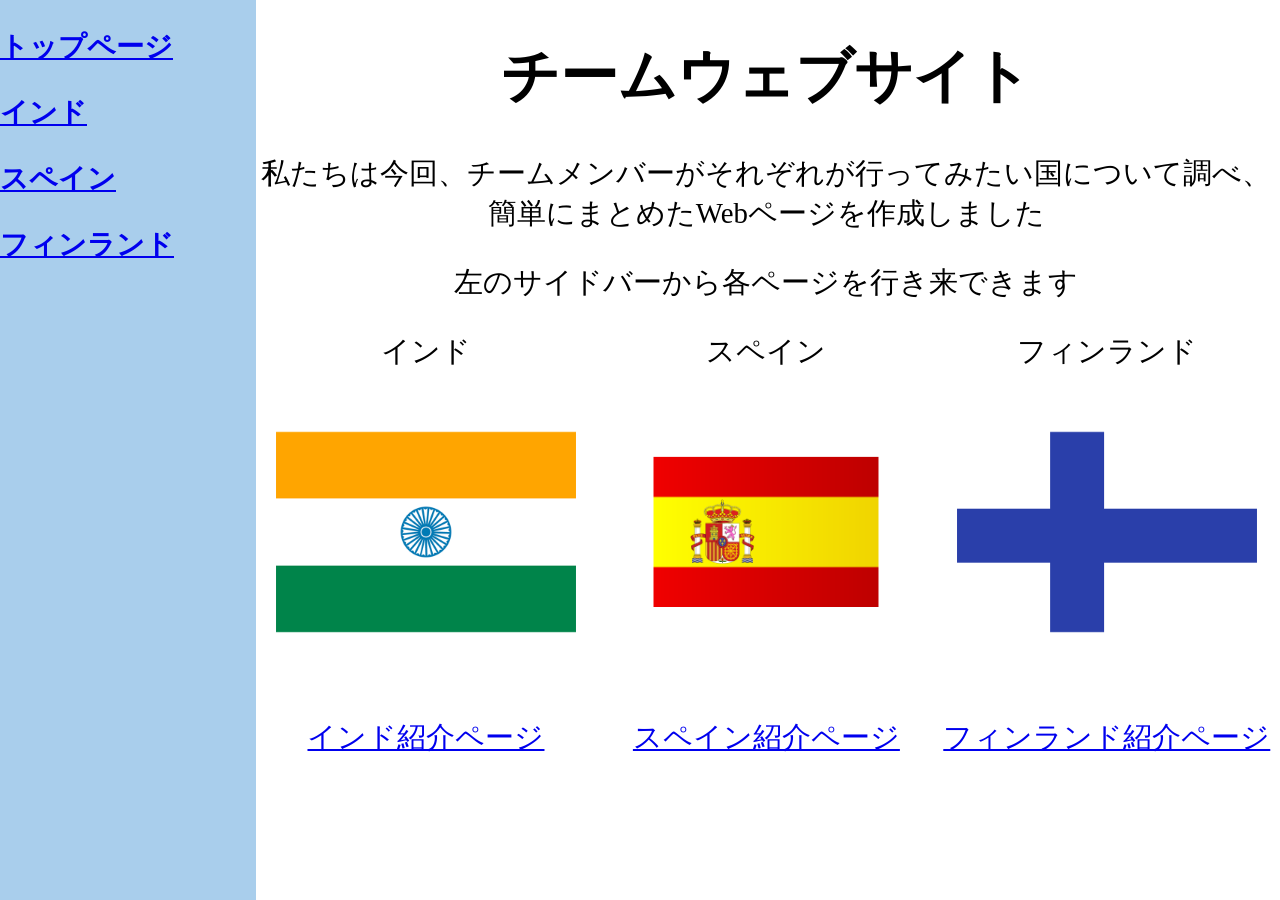
<file: index.html>
<!DOCTYPE html>
<html lang="ja">

    <head>
        <meta charset="UTF-8">
        <title>チームで作るwebサイト</title>
        <link rel="stylesheet" href="css/index.css">
    </head>

    <body>

        <div class="sidebar">
            <p><a href="index.html">トップページ</a></p>
            <p><a href="content1.html">インド</a> </p>
            <p><a href="content2.html">スペイン</a></p>
            <p><a href="content3.html">フィンランド</a></p>
        </div>

        <div class="main">
            <div id="h1">
            <h1>チームウェブサイト</h1>
            </div>
            <div class="information">
                <p>私たちは今回、チームメンバーがそれぞれが行ってみたい国について調べ、簡単にまとめたWebページを作成しました</p>
                <p>左のサイドバーから各ページを行き来できます</p>
            </div>

            <div class="contents">

                <div>インド</div>
                <div>スペイン</div>
                <div>フィンランド</div>

                <div>
                    <img src="./images/india.png" alt="インド" class="country">
                    <p><a href="content1.html">インド紹介ページ</a></p>
                </div>

                <div>

                    <img src="./images/spain.png" alt="スペイン" class="country">
                    <p><a href="content2.html">スペイン紹介ページ</a></p>
                </div>

                <div>
                    <img src="./images/frag.png" alt="フィンランド" class="country">
                    <p><a href="content3.html">フィンランド紹介ページ</a></p>
                </div>
            </div>

        </div>

    </body>

</html>
</file>
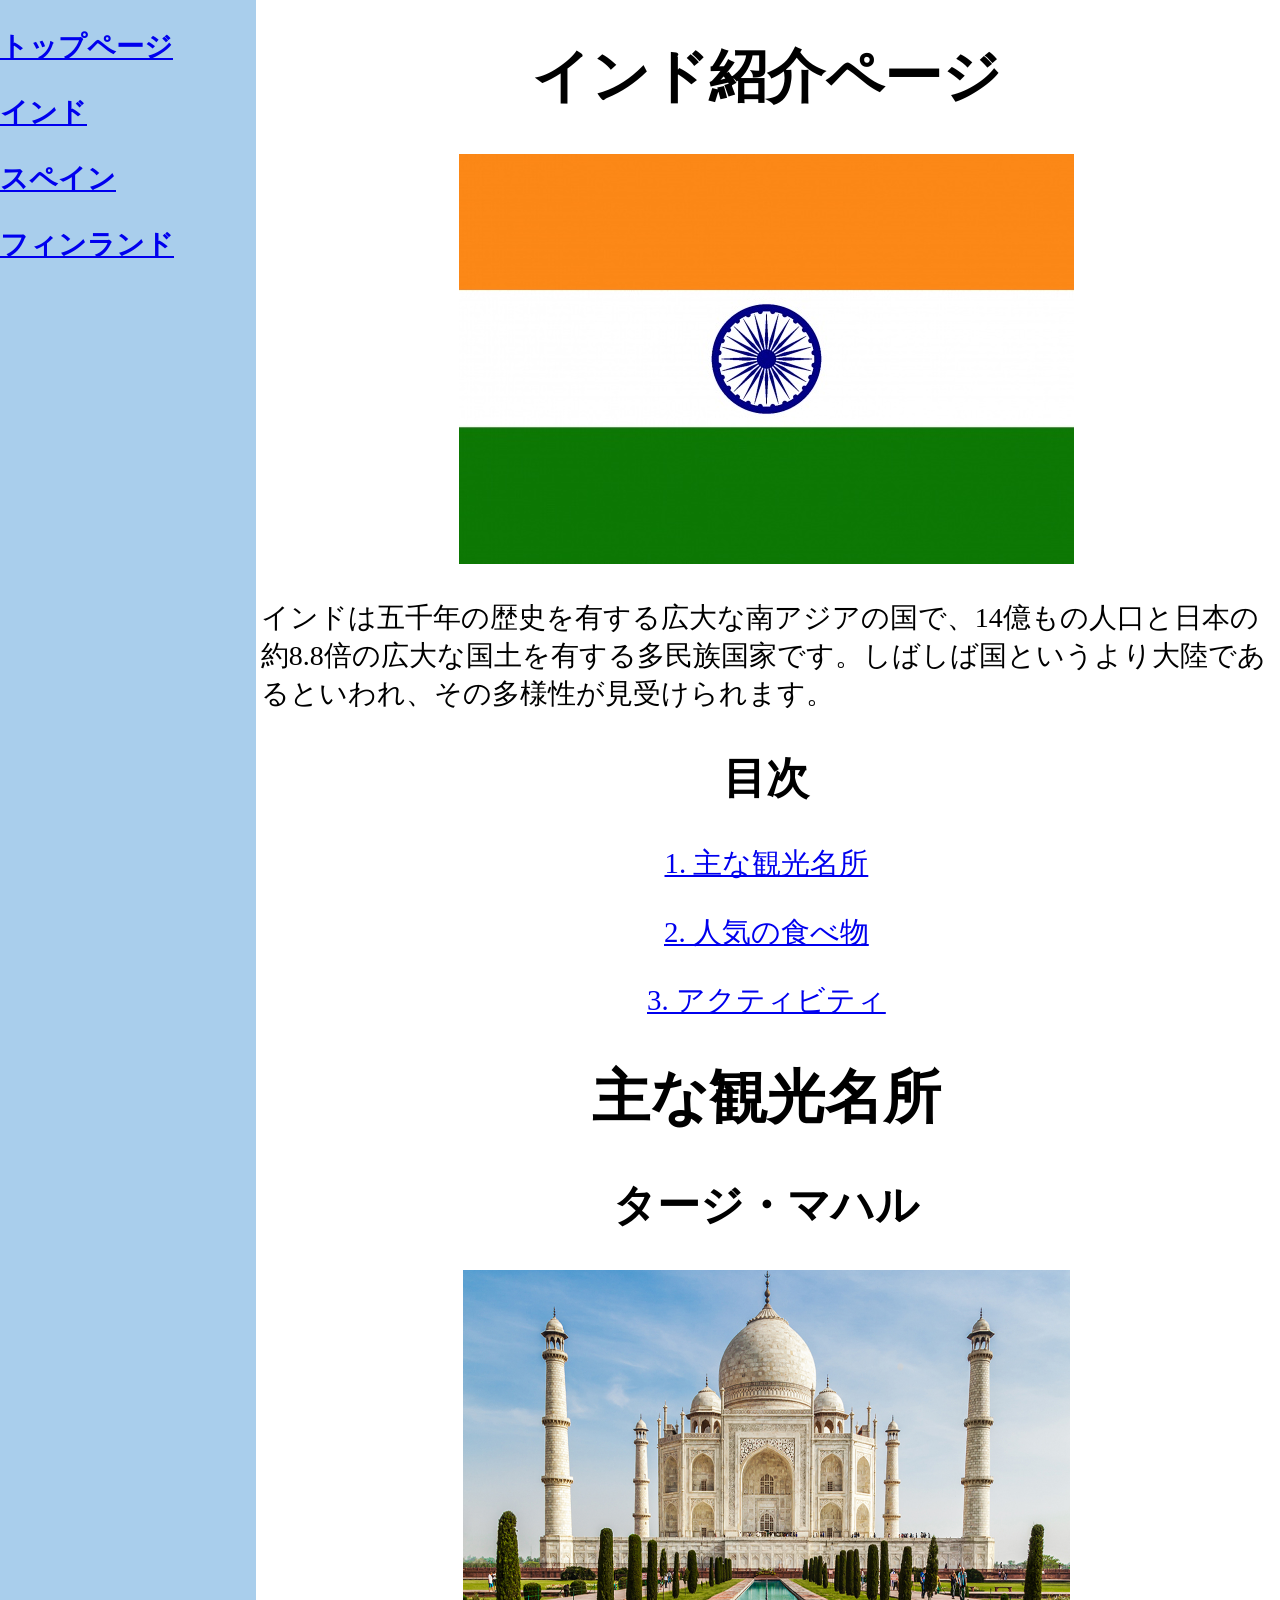
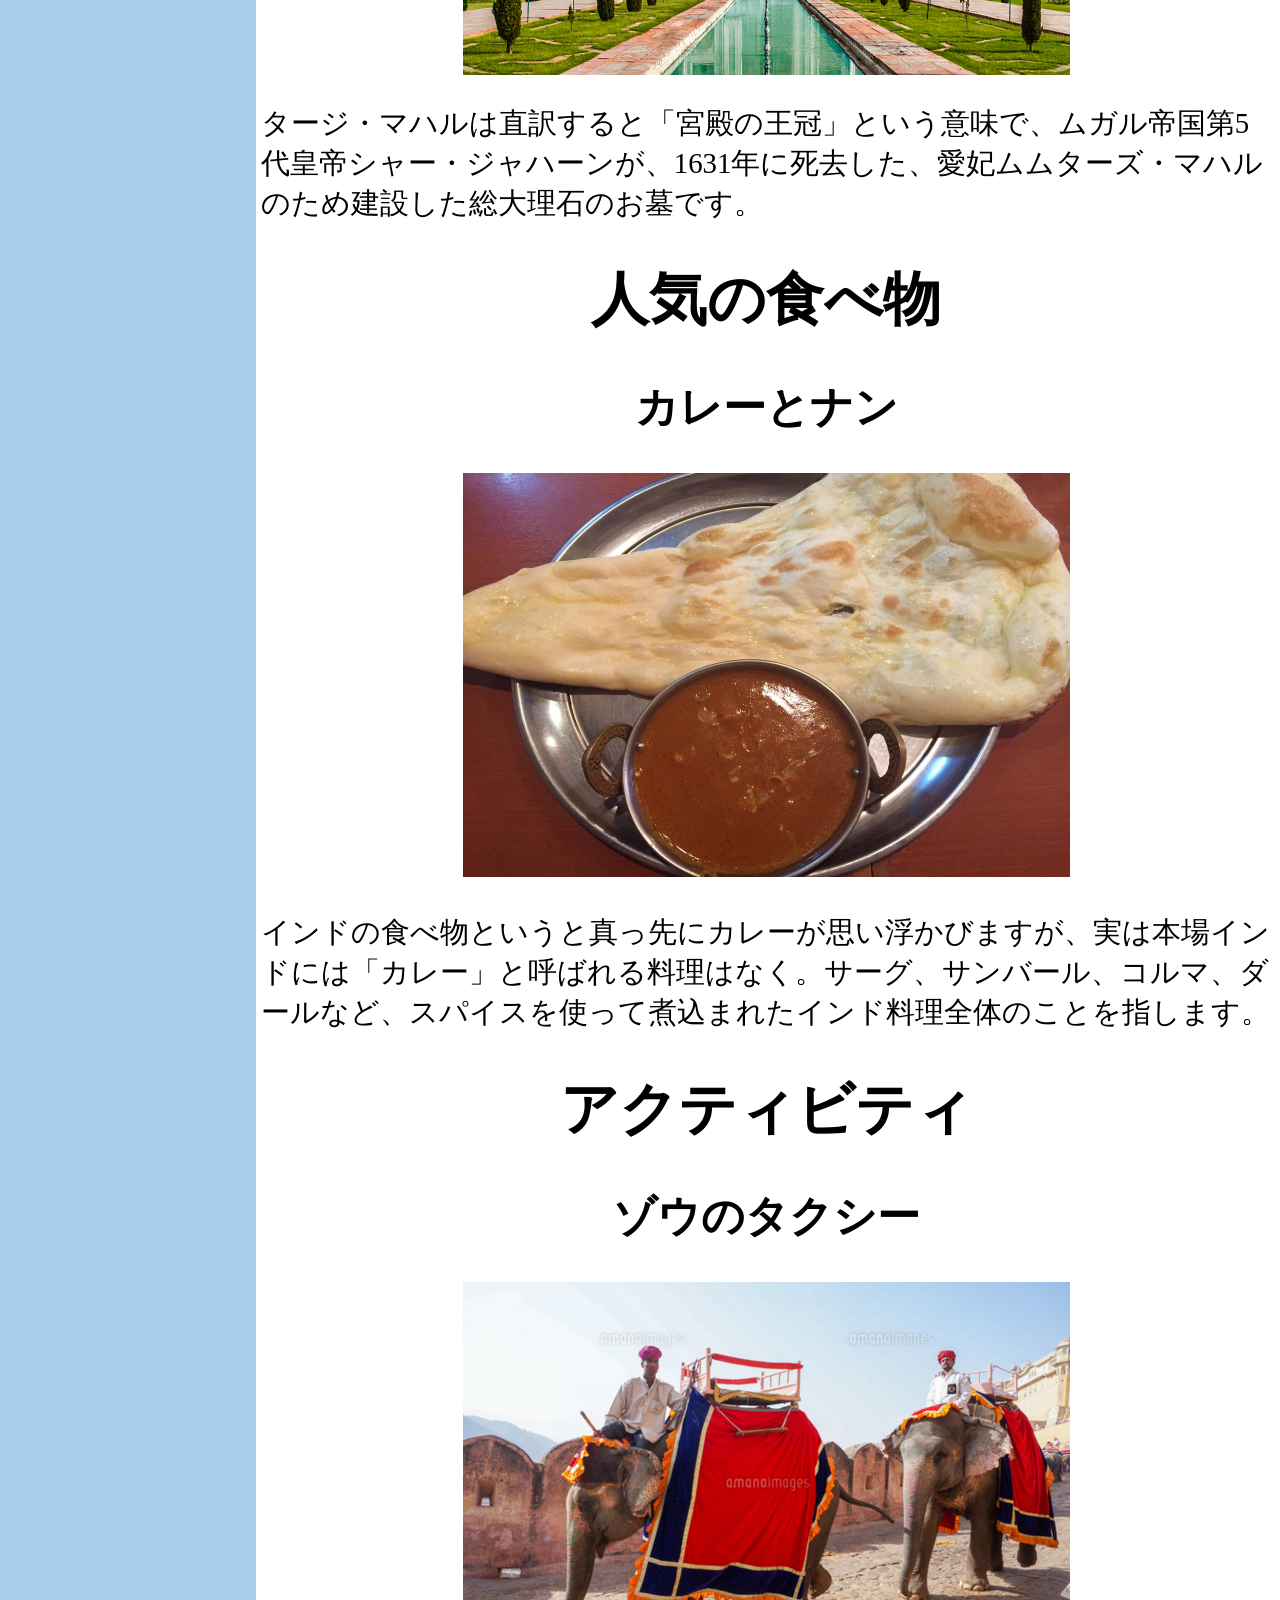
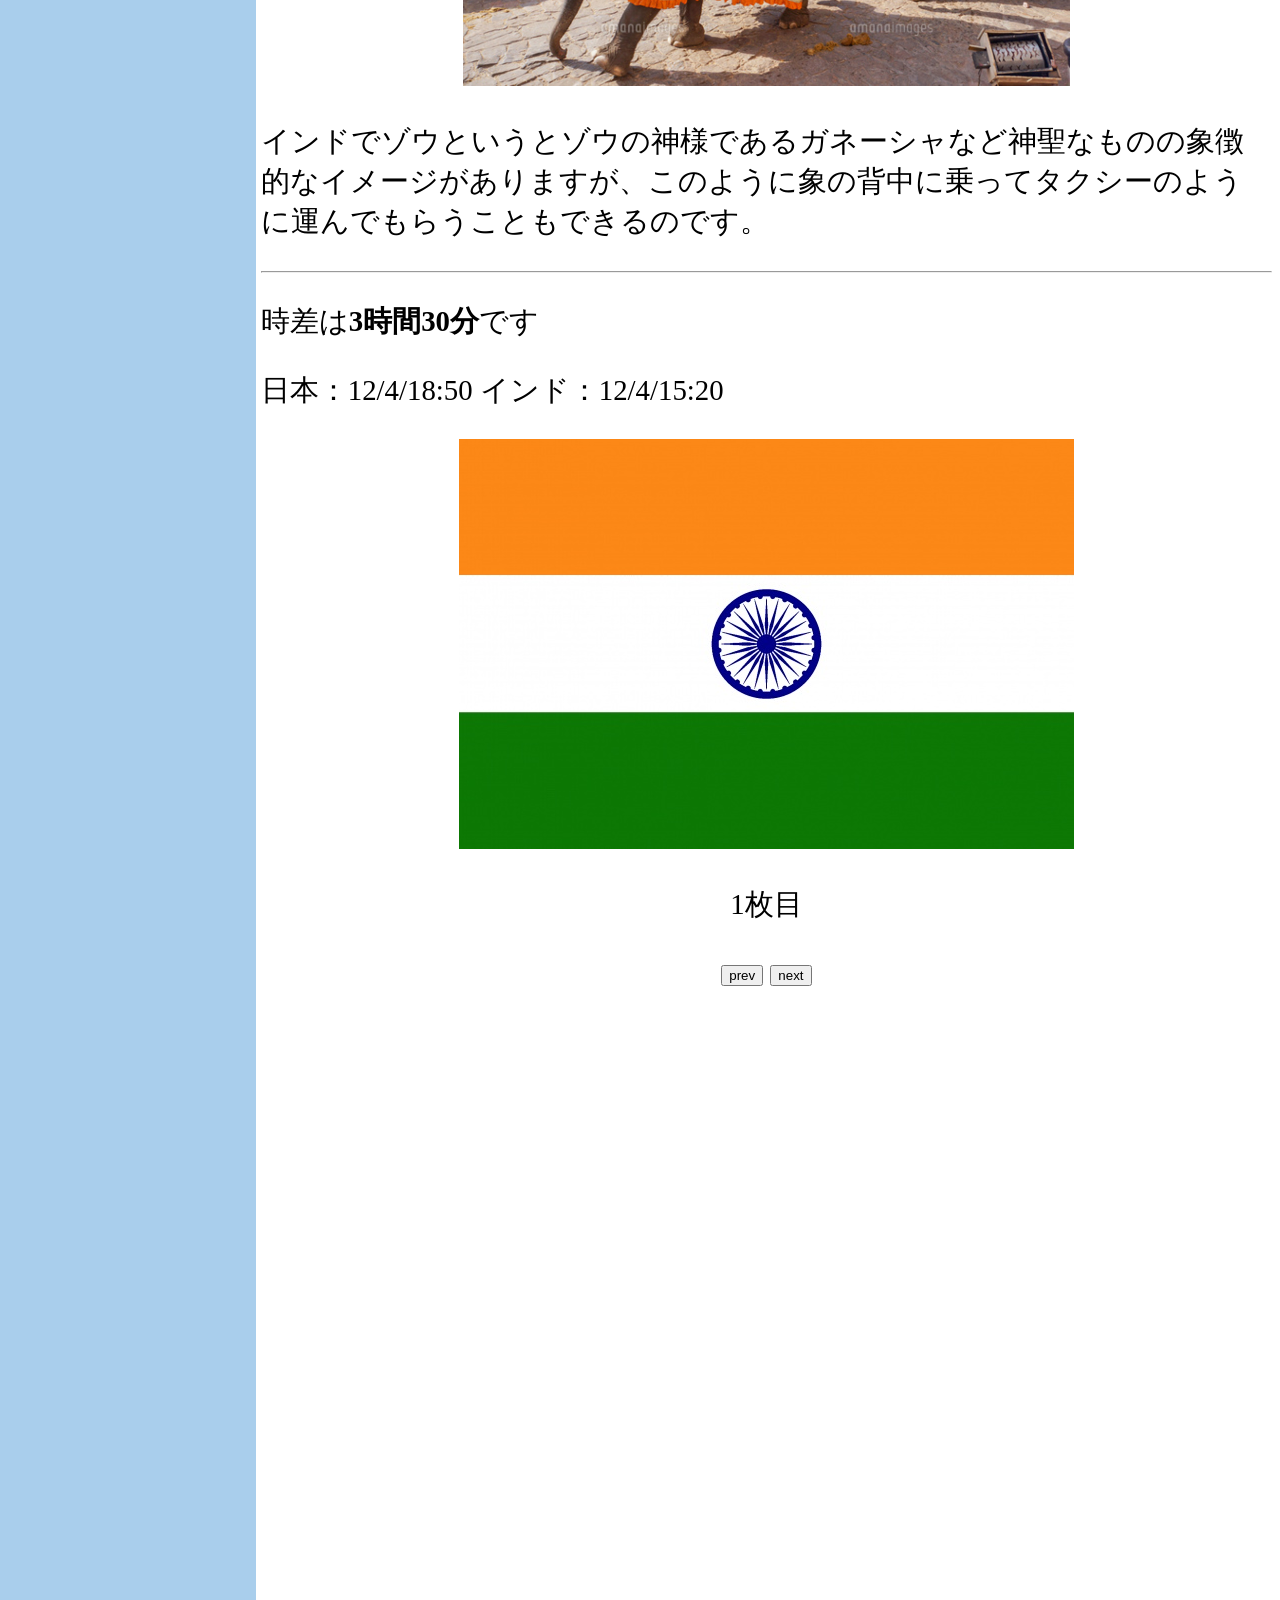
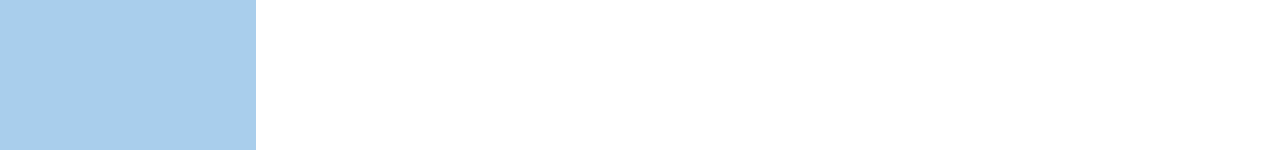
<file: content1.html>
<!DOCTYPE html>
<html lang="ja">
    <head>
        <meta charset="UTF-8">
        <title>チームで作るwebサイト</title>
        <link rel="stylesheet" href="css/content1.css">
    </head>
    <body>
        <div class="sidebar">
            <p><a href="index.html">トップページ</a></p>
            <p><a href="content1.html">インド</a> </p>
            <p><a href="content2.html">スペイン</a></p>
            <p><a href="content3.html">フィンランド</a></p>
        </div>
        
    <div class="main">
        <h1 class="centerise">インド紹介ページ</h1>
        <div class="centerise"><img  src="images/india_flag.jpg"></div>
        <p class="font_size">インドは五千年の歴史を有する広大な南アジアの国で、14億もの人口と日本の約8.8倍の広大な国土を有する多民族国家です。しばしば国というより大陸であるといわれ、その多様性が見受けられます。
        </p>
        <div class="information">
            <h2>目次</h2>


            <p><a href="#centerise">1. 主な観光名所</a></p>
            <p><a href="#centerise2">2. 人気の食べ物</a></p>
            <p><a href="#centerise3">3. アクティビティ</a></p>
        </div>
        <h1 id="centerise">主な観光名所</h1>
        <h2 class="centerise">タージ・マハル</h2>
        <img class="size_image" src="images/main1.jpg">
        <p>タージ・マハルは直訳すると「宮殿の王冠」という意味で、ムガル帝国第5代皇帝シャー・ジャハーンが、1631年に死去した、愛妃ムムターズ・マハルのため建設した総大理石のお墓です。</p>
        <h1 id="centerise2">人気の食べ物</h1>
        <h2 class="centerise">カレーとナン</h2>
        <p class="size_image"><img src="images/image.jpg"></p>
        <p>インドの食べ物というと真っ先にカレーが思い浮かびますが、実は本場インドには「カレー」と呼ばれる料理はなく。サーグ、サンバール、コルマ、ダールなど、スパイスを使って煮込まれたインド料理全体のことを指します。</p>
        <h1 id="centerise3">アクティビティ</h1>
        <h2 class="centerise">ゾウのタクシー</h2>
        <p class="size_image"><img src="images/10692001514.jpg"></p>
        <p id="elephant_place">インドでゾウというとゾウの神様であるガネーシャなど神聖なものの象徴的なイメージがありますが、このように象の背中に乗ってタクシーのように運んでもらうこともできるのです。</p>
        <hr>



        <p>時差は<strong>3時間30分</strong>です</p>

        <p>
            日本：<span id="japannow"></span>
            インド：<span id="indianow"></span>
        </p>
        


        <div id="slide_button">
            <img src="images/india_flag.jpg" id="slide">
            <p><span id="imageIndex"></span>枚目</p>
            
                <form action="#">
                    <p>
                        <input type="button" id="prev" value="prev" onclick="changeImage(-1)">
                        <input type="button" id="next" value="next" onclick="changeImage(1)">
                    </p>
                </form>
            
        </div>
        
        <script>
            'use strict';
            let now = new Date();
            let ja_hour = now.getHours();
            let time = now.getMinutes();
            let month = now.getMonth();
            let date = now.getDate();

            let india_date = date;
            let india_hour = ja_hour - 3;
            let india_time = time - 30;

            if(india_time < 0) {
                india_hour -= 1;
                india_time = time + 60 - 30;
            } else if(india_hour < 0) {
                india_date -= 1;
                india_hour = 25 - 3; 
            }

            const ja_present = `${month + 1}/${date}/${ja_hour}:${time}`;
            const india_present = `${month + 1}/${india_date}/${india_hour}:${india_time}`;
            document.getElementById('japannow').textContent = ja_present;
            document.getElementById('indianow').textContent = india_present;


            const images = ["images/india_flag.jpg","images/main1.jpg", "images/ero-ra.jpg", "images/image.jpg","images/gulab_jamun.jpg","images/10692001514.jpg"];
            let current = 0;
            document.getElementById('imageIndex').textContent = current + 1;
            function changeImage(num) {
                if (current + num >= 0 && current + num < images.length) {
                    current += num;
                    document.getElementById('slide').src = images[current];
                    document.getElementById('imageIndex').textContent = current + 1;
                };
            };



        </script>
    </div>
    </body>
</html>
</file>
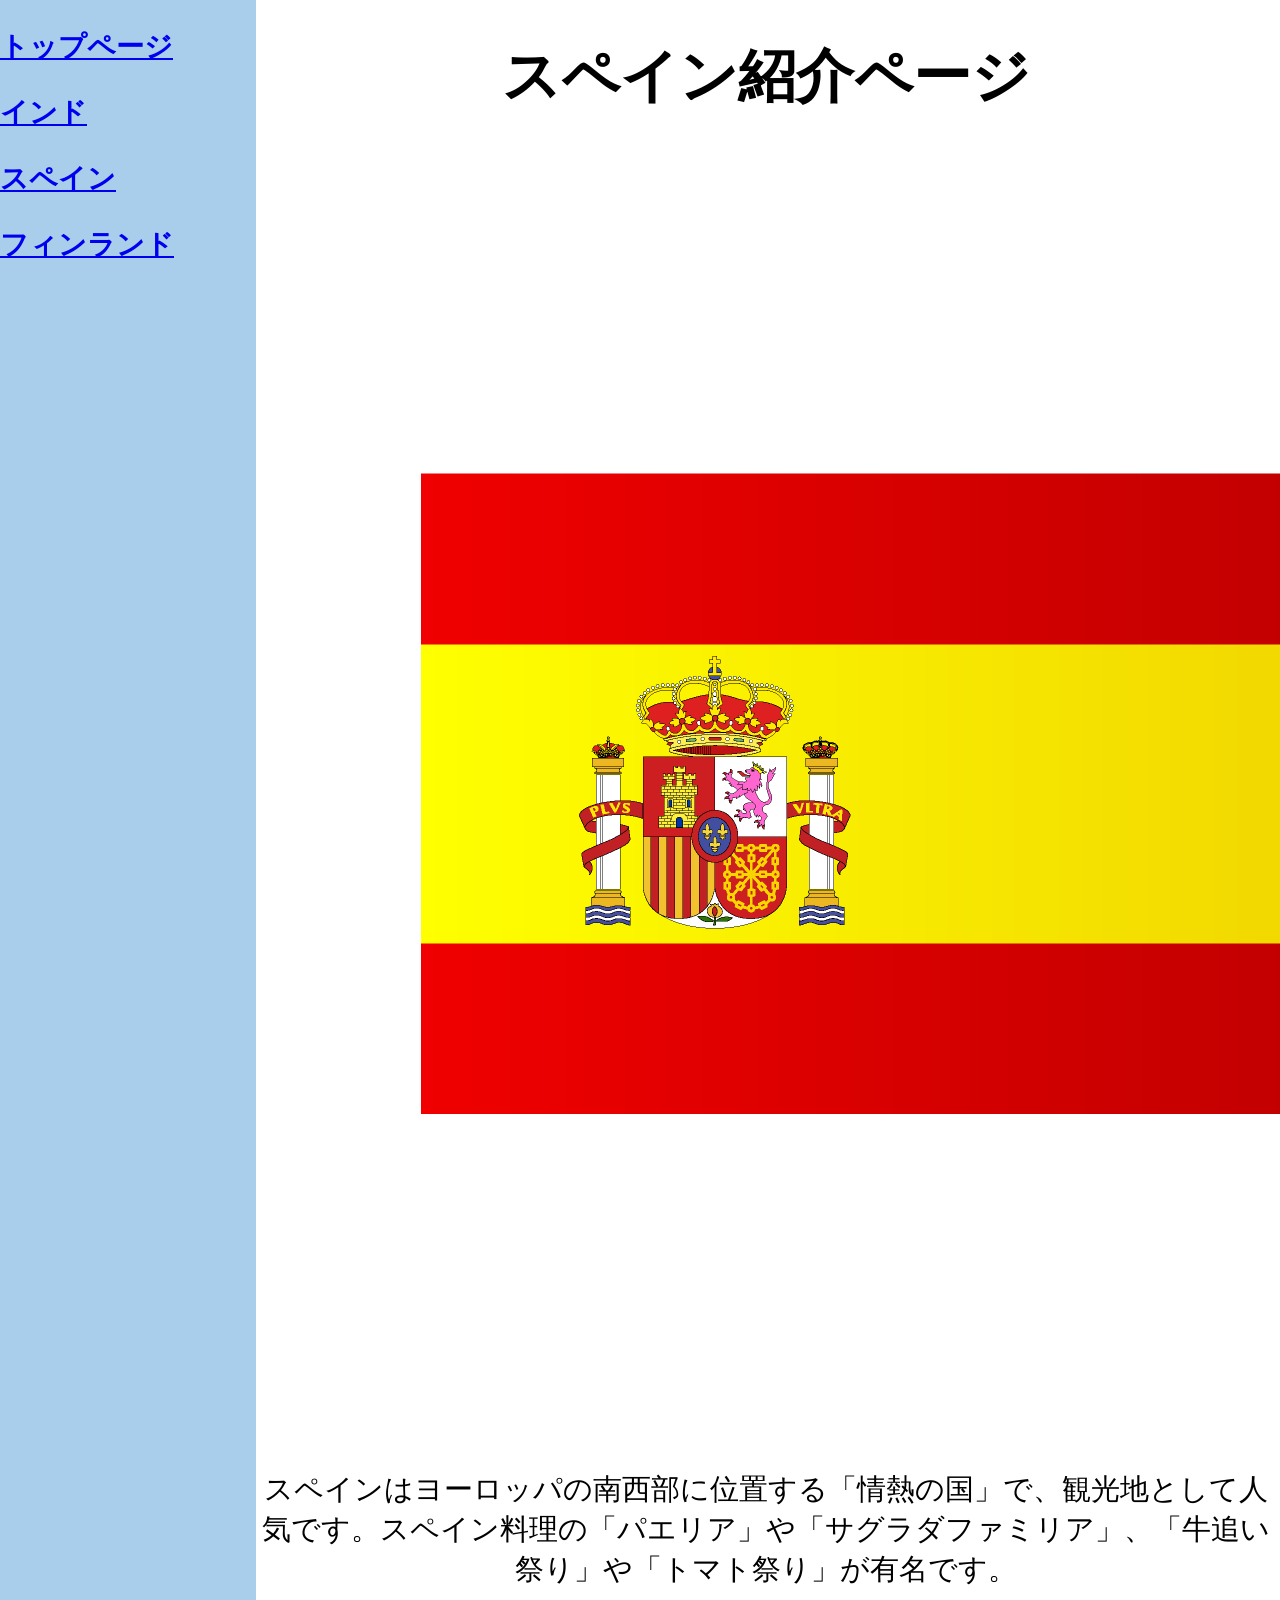
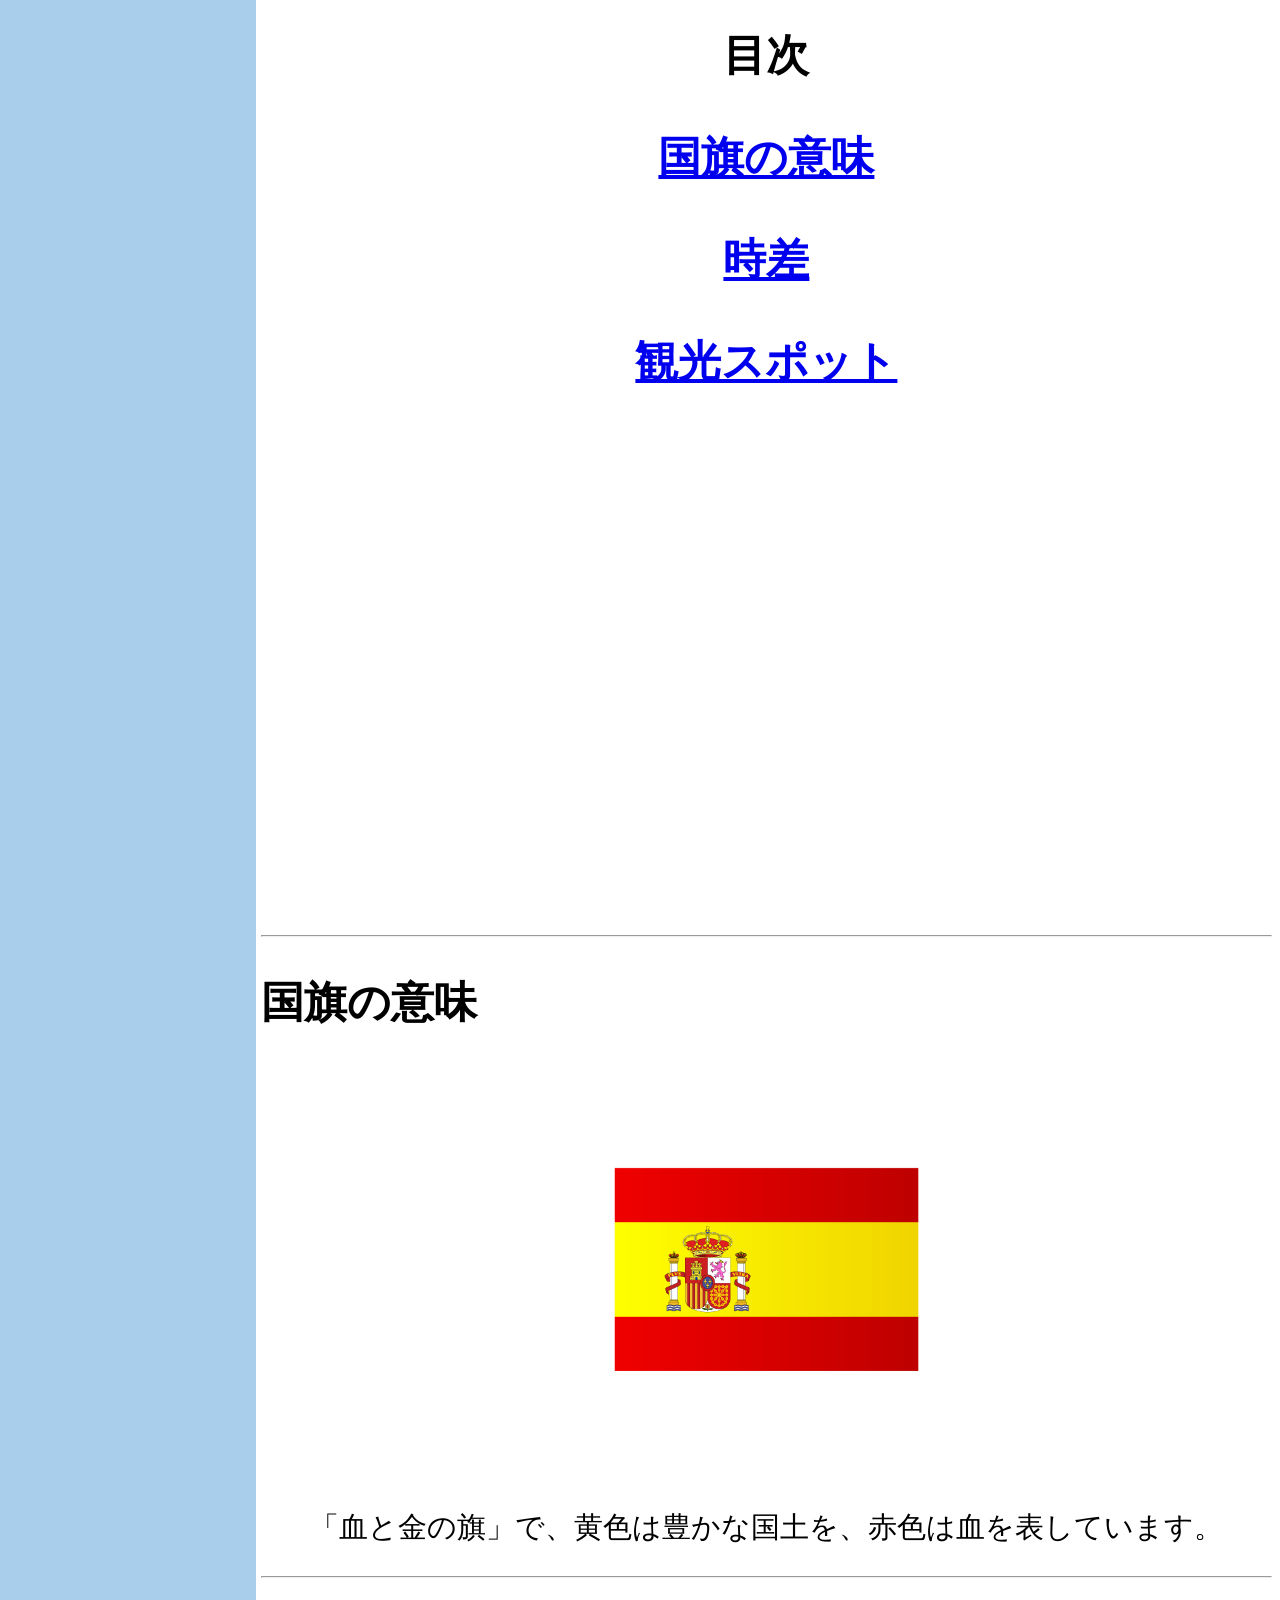
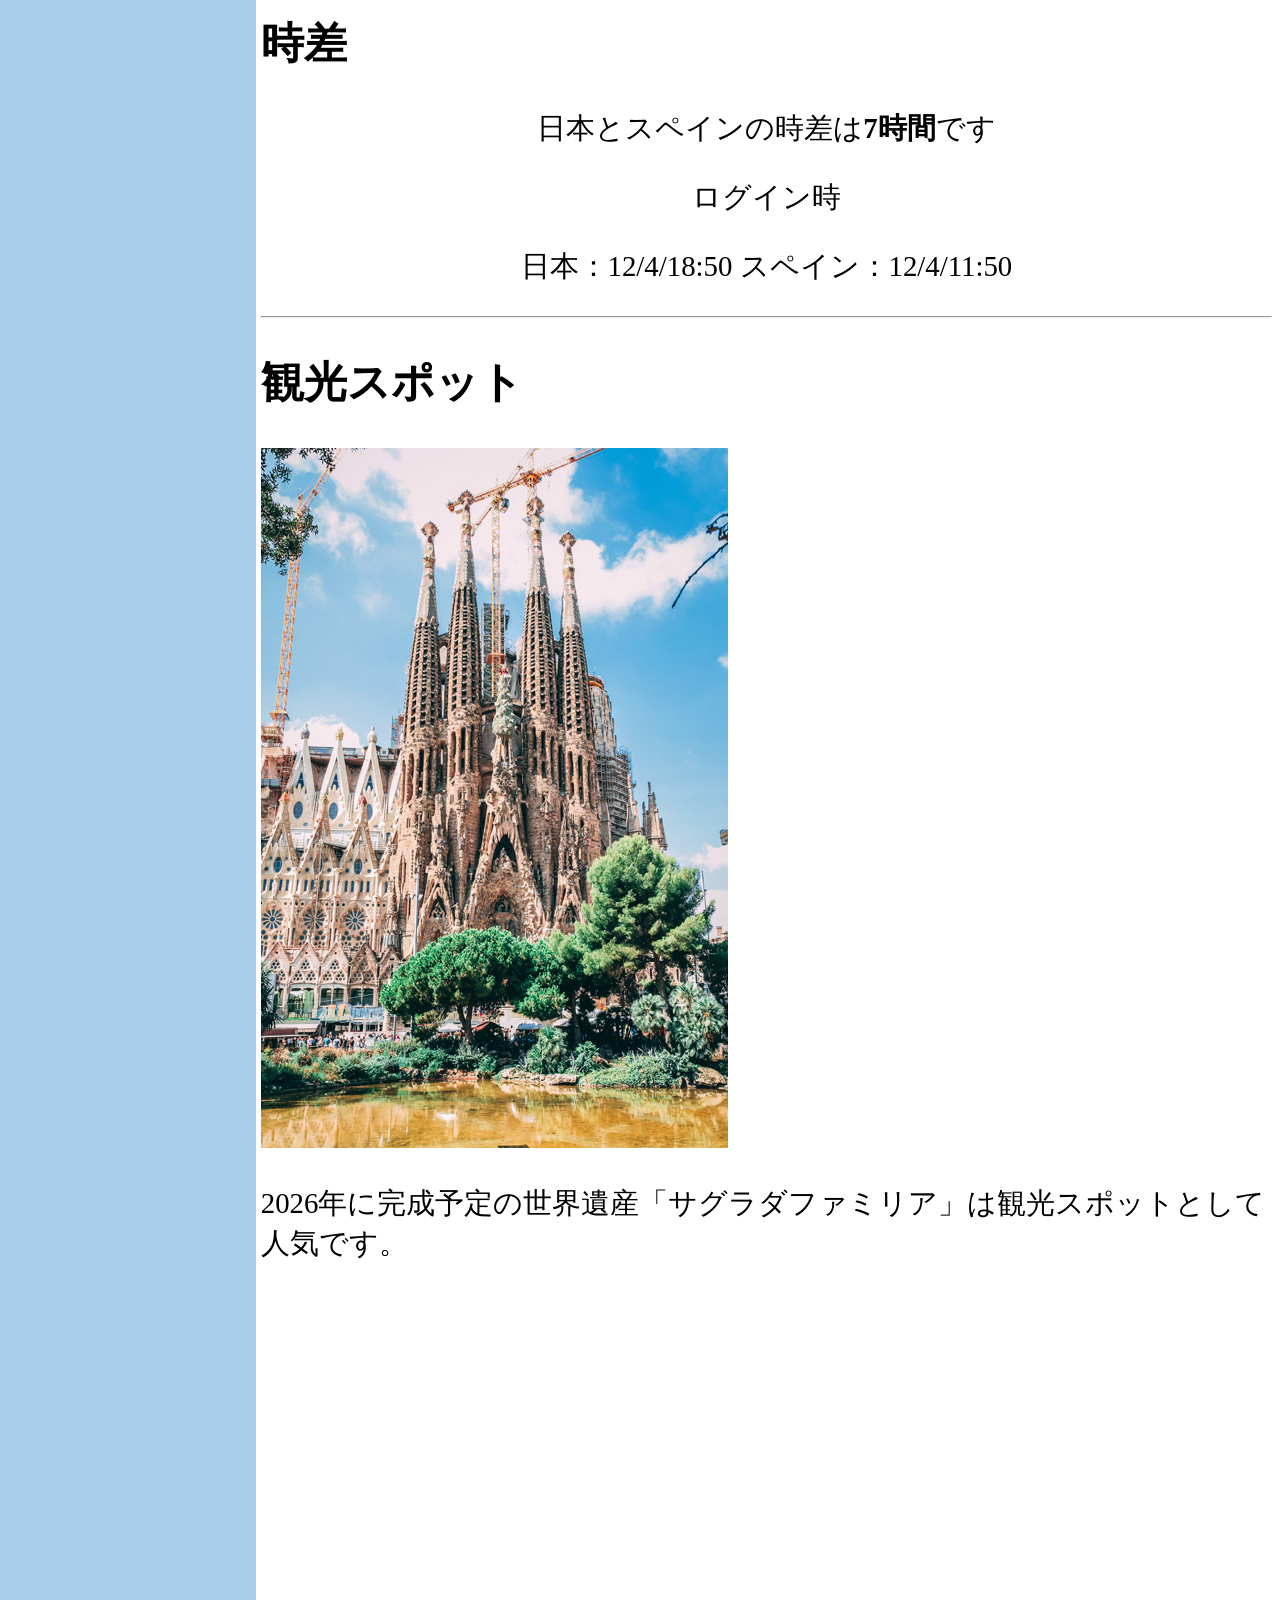
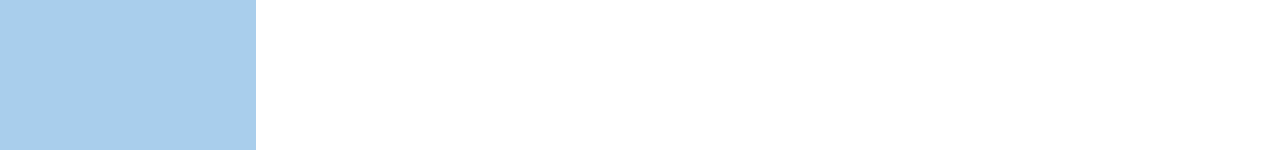
<file: content2.html>
<!DOCTYPE html>
<html lang="ja">

    <head>
        <meta charset="UTF-8">
        <title>スペインの紹介ページ</title>
        <link rel="stylesheet" href="css/content2.css">
    </head>

    <body>

        <div class="sidebar">
            <p><a href="index.html">トップページ</a></p>
            <p><a href="content1.html">インド</a> </p>
            <p><a href="content2.html">スペイン</a></p>
            <p><a href="content3.html">フィンランド</a></p>
        </div>

        <div class="main">

            <div class="information">

                <h1>スペイン紹介ページ</h1>

                <img src="images/spain.png">

                <p>スペインはヨーロッパの南西部に位置する「情熱の国」で、観光地として人気です。スペイン料理の「パエリア」や「サグラダファミリア」、「牛追い祭り」や「トマト祭り」が有名です。</p>

                <h2>目次
                    <p><a href="#flag">国旗の意味</a></p>
                    <p><a href="#time_diff">時差</a></p>
                    <p><a href="#spot">観光スポット</a></p>
                </h2>
            </div>

            <div id="flex">
                <div id="map">
                    <div class="information">
                        <p>
                            
                        </p>
                        <iframe
                            src="https://www.google.com/maps/embed?pb=!1m18!1m12!1m3!1d6247519.016149701!2d-8.203027405316911!3d40.130111195181534!2m3!1f0!2f0!3f0!3m2!1i1024!2i768!4f13.1!3m3!1m2!1s0xc42e3783261bc8b%3A0xa6ec2c940768a3ec!2z44K544Oa44Kk44Oz!5e0!3m2!1sja!2sjp!4v1657386730691!5m2!1sja!2sjp"
                            width="600" height="450" style="border:0;" allowfullscreen="" loading="lazy"
                            referrerpolicy="no-referrer-when-downgrade"></iframe>
                    </div>
                </div>
            </div>

            <hr>

            <h2><a id="flag">国旗の意味</a></h2>
            <div class="information">
                <img src="images/spain.png" id="picture1">
                <p>「血と金の旗」で、黄色は豊かな国土を、赤色は血を表しています。
                </p>
            </div>

            <hr>

            <h2><a id="time_diff">時差</a></h2>
            <div class="information">
                <p>日本とスペインの時差は<strong>7時間</strong>です</p>
                <p>ログイン時</p>
                <p>
                    日本：<span id="japannow"></span>
                    スペイン：<span id="spainnow"></span>
                </p>
            </div>

            <hr>

            <h2><a id="spot">観光スポット</a></h2>
            <div class="imformation">
                <img src="images/Sagradafamilia.jpg" id="picture2">
                <p>2026年に完成予定の世界遺産「サグラダファミリア」は観光スポットとして人気です。</p>
            </div>

        </div>

        <script>
            'use strict';

            let now = new Date();
            let ja_hour = now.getHours();
            let time = now.getMinutes();
            let month = now.getMonth();
            let date = now.getDate();

            let spain_date = date;
            let spain_hour = ja_hour - 7;
            if(spain_hour < 0) {
                spain_date -= 1;
                spain_hour = 25 - 7;
            }

            const ja_present = `${month + 1}/${date}/${ja_hour}:${time}`;
            const spain_present = `${month + 1}/${spain_date}/${spain_hour}:${time}`;

            document.getElementById('japannow').textContent = ja_present;
            document.getElementById('spainnow').textContent = spain_present;

            const images = ["Sagradafamilia.jpeg", "images/LapLand.jpg", "images/moomin.jpg"];
            let current = 0;
            document.getElementById('imageIndex').textContent = current + 1;

            function changeImage(num) {
                if (current + num >= 0 && current + num < images.length) {
                    current += num;
                    document.getElementById('slide').src = images[current];
                    document.getElementById('imageIndex').textContent = current + 1;
                };
            };

        </script>

    </body>

</html>
</file>
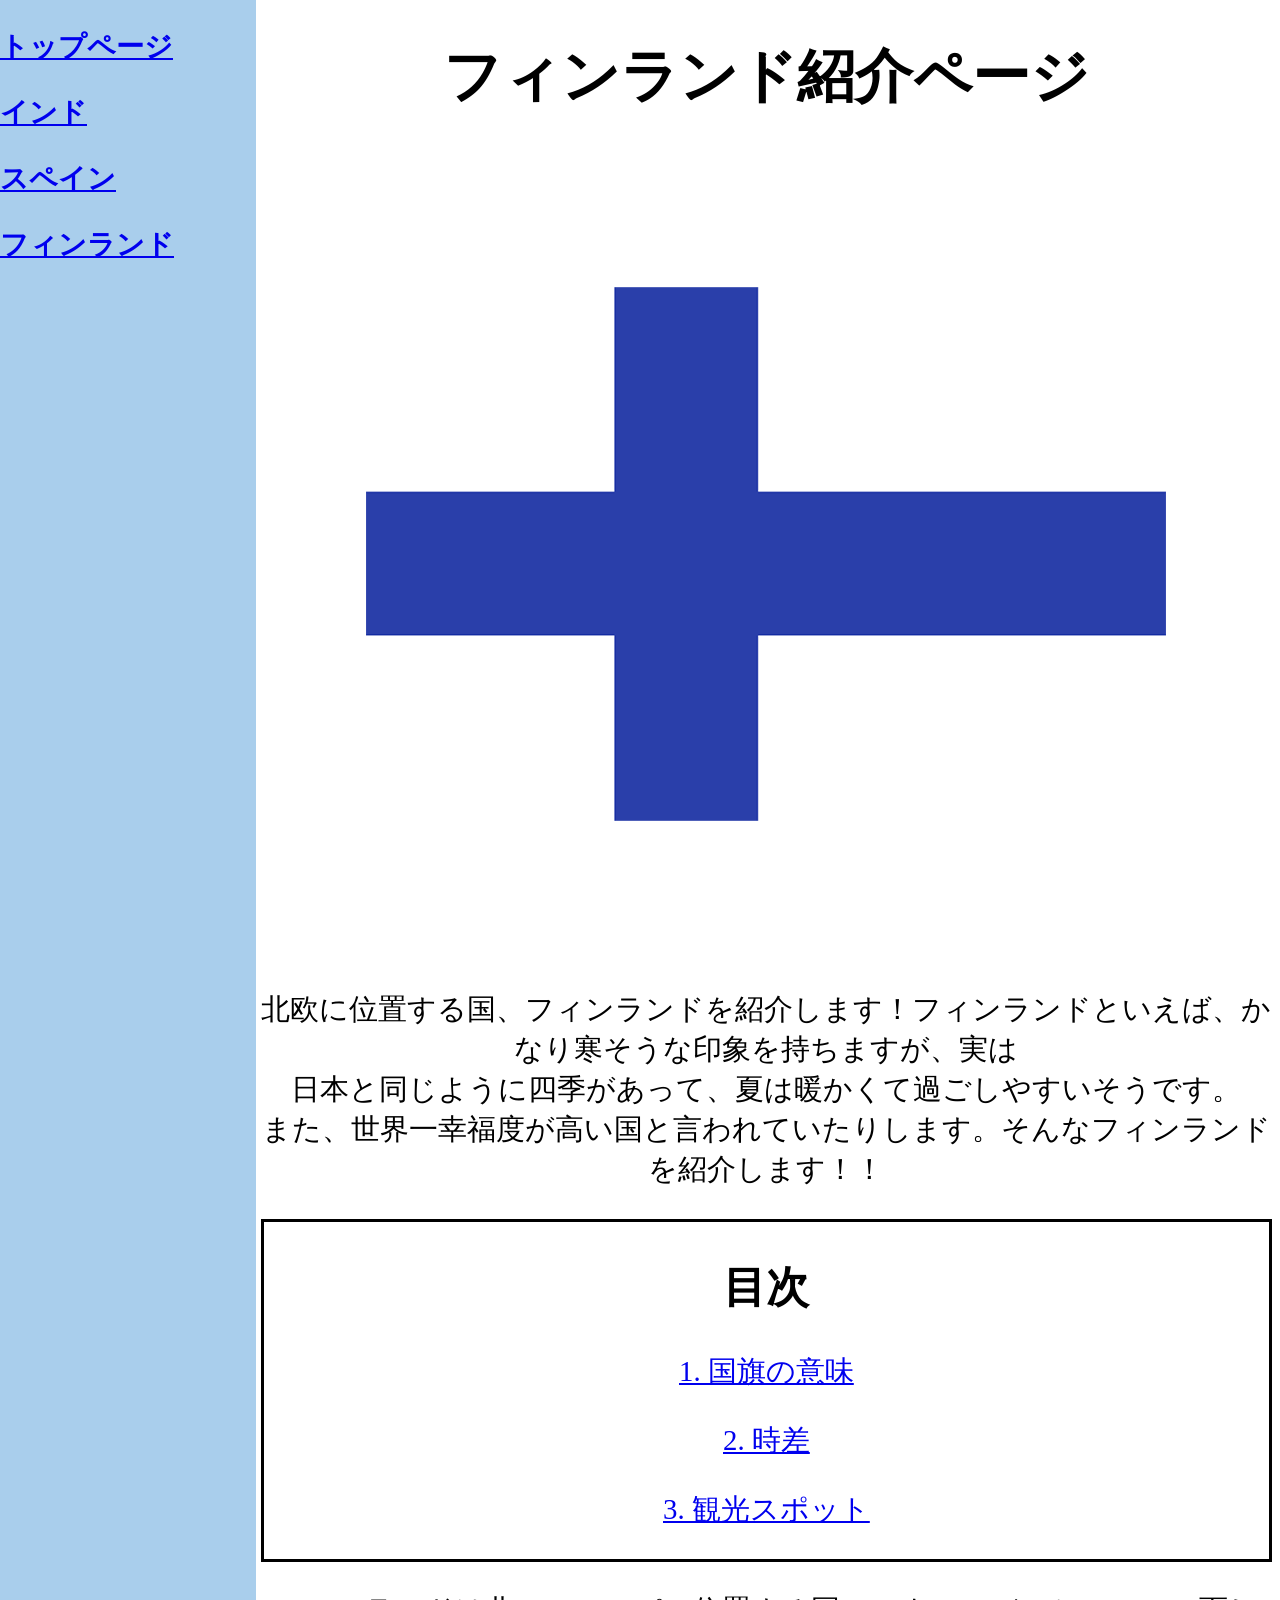
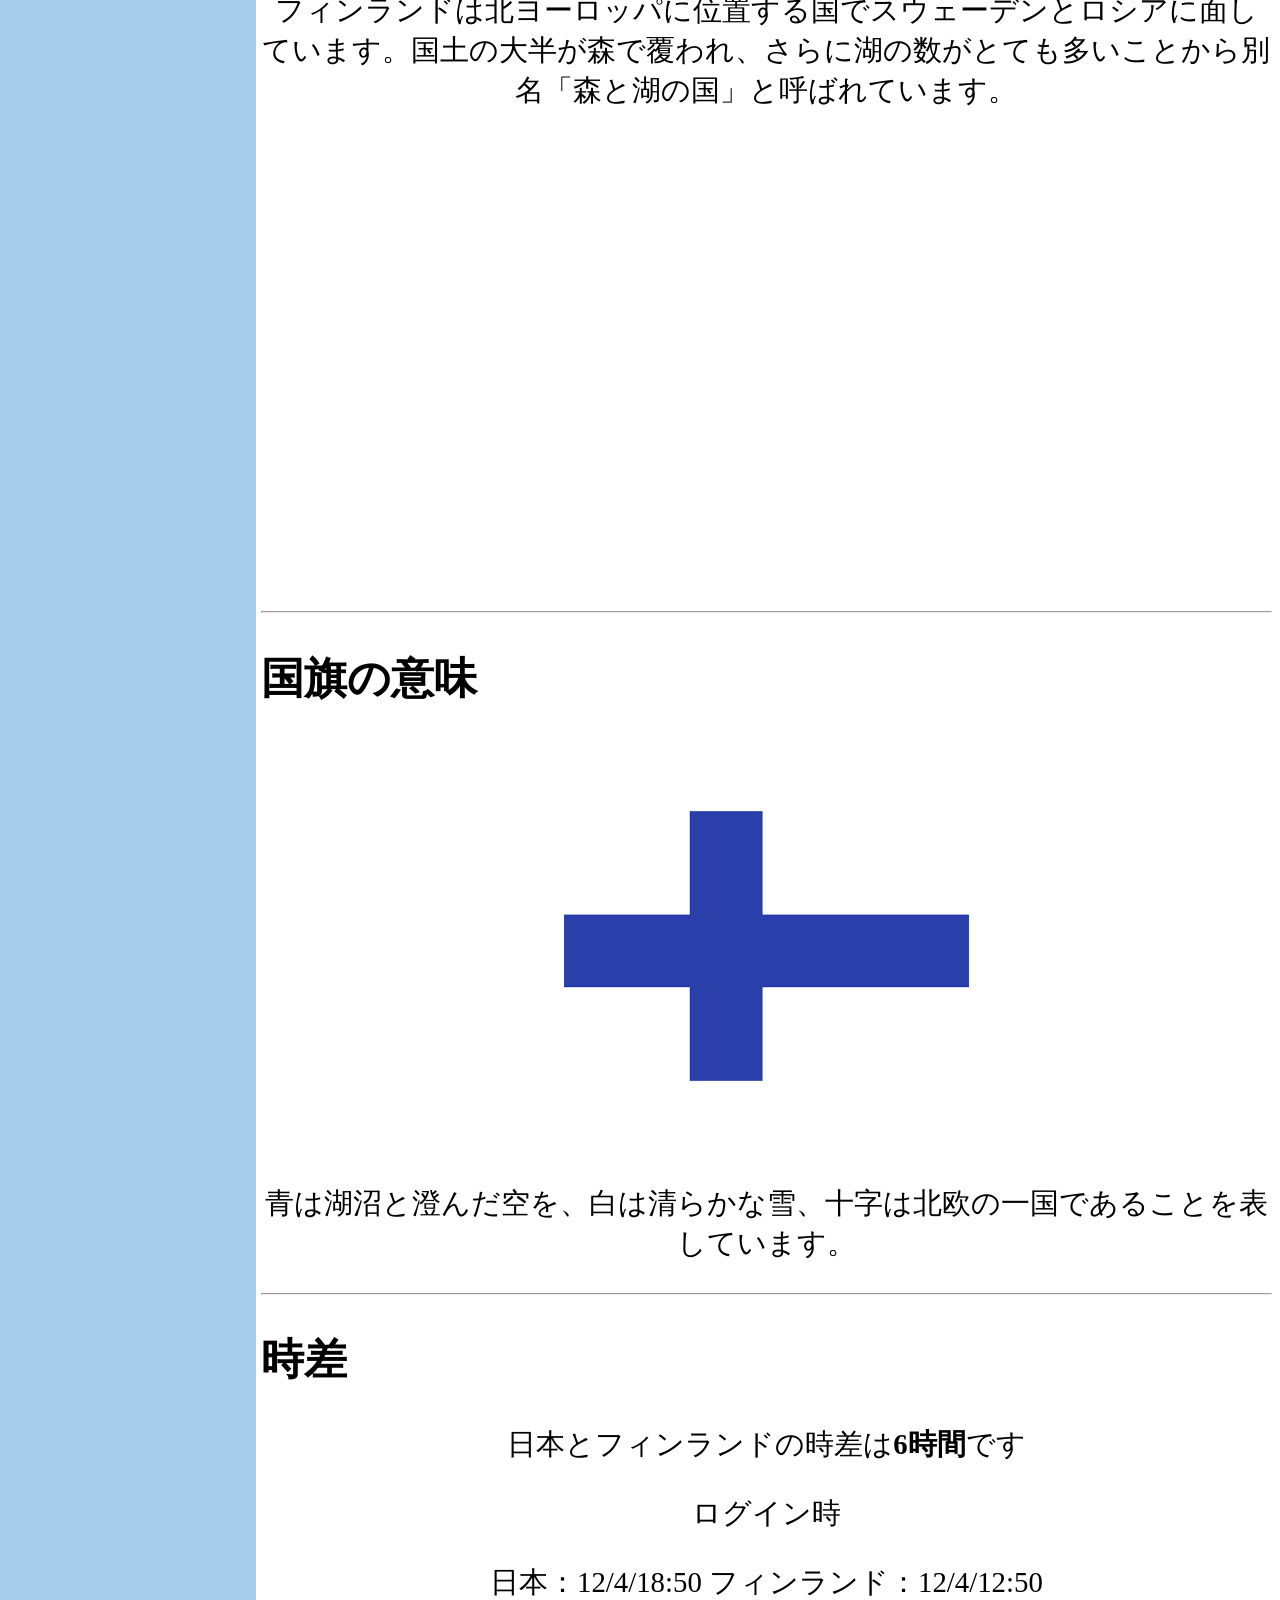
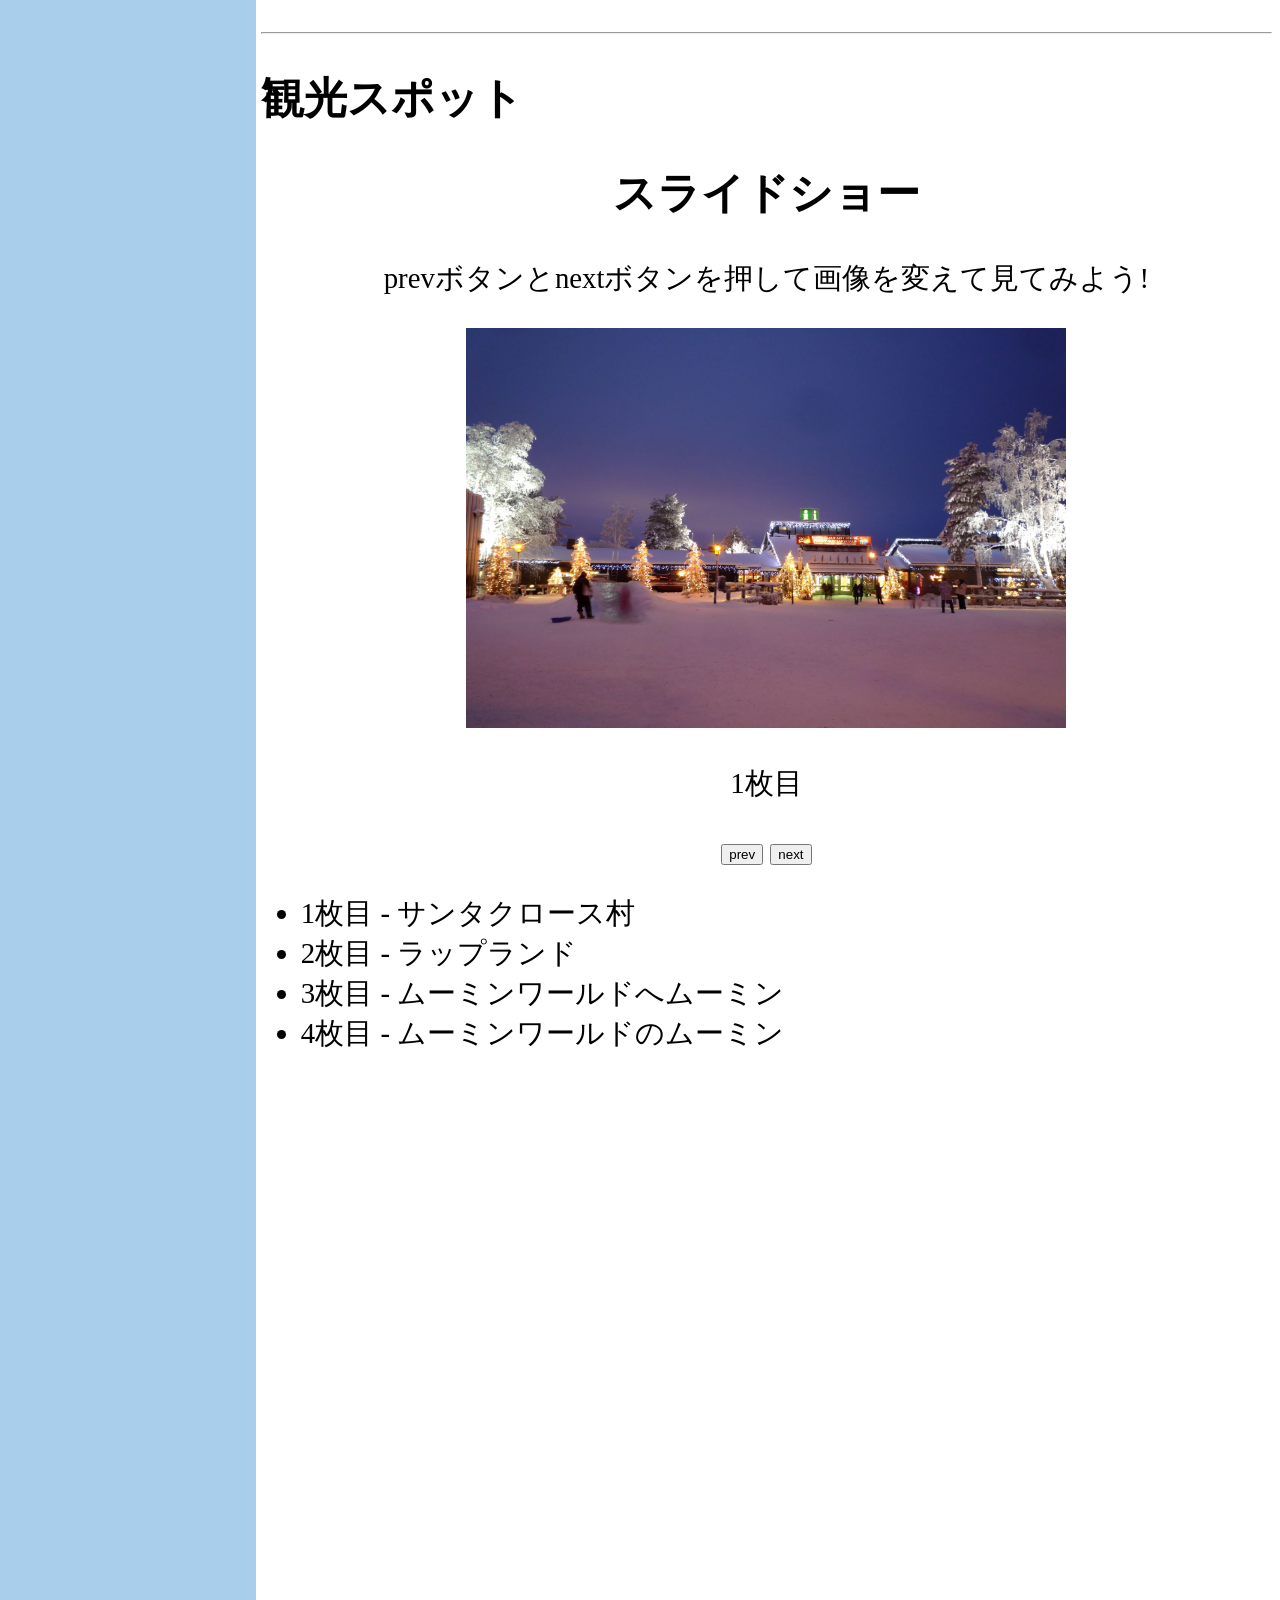
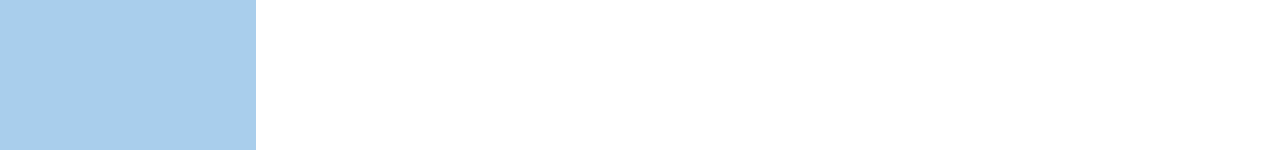
<file: content3.html>
<!DOCTYPE html>
<html lang="ja">

<head>
    <meta charset="UTF-8">
    <title>フィンランドの紹介ページ</title>
    <link rel="stylesheet" href="css/content3.css">
</head>

<body>

    <div class="sidebar">
        <p><a href="index.html">トップページ</a></p>
        <p><a href="content1.html">インド</a> </p>
        <p><a href="content2.html">スペイン</a></p>
        <p><a href="content3.html">フィンランド</a></p>
    </div>


    <div class="main">
        <div class="information">
            <h1>フィンランド紹介ページ</h1>
            <img src="images/frag.png" alt="フィンランドの国旗">
            <p>北欧に位置する国、フィンランドを紹介します！フィンランドといえば、かなり寒そうな印象を持ちますが、実は<br>日本と同じように四季があって、夏は暖かくて過ごしやすいそうです。<br>また、世界一幸福度が高い国と言われていたりします。そんなフィンランドを紹介します！！
            </p>
        </div>
        <div class="border">
            <div class="information">
                <h2>目次</h2>


                <p><a href="#flag">1. 国旗の意味</a></p>
                <p><a href="#time_diff">2. 時差</a></p>
                <p><a href="#spot">3. 観光スポット</a></p>
            </div>
        </div>
        <div id="flex">
            <div id="map">
                <div class="information">
                    <p>フィンランドは北ヨーロッパに位置する国でスウェーデンとロシアに面しています。国土の大半が森で覆われ、さらに湖の数がとても多いことから別名「森と湖の国」と呼ばれています。</p>

                    <iframe
                        src="https://www.google.com/maps/embed?pb=!1m18!1m12!1m3!1d7001360.719324731!2d17.088742004509843!3d64.63269088572105!2m3!1f0!2f0!3f0!3m2!1i1024!2i768!4f13.1!3m3!1m2!1s0x4681cadf4b32f6dd%3A0x146d63c75a810!2z44OV44Kj44Oz44Op44Oz44OJ!5e0!3m2!1sja!2sjp!4v1656898710377!5m2!1sja!2sjp"
                        width="600" height="450" style="border:0;" allowfullscreen="" loading="lazy"
                        referrerpolicy="no-referrer-when-downgrade"></iframe>
                </div>
            </div>
        </div>
        <hr>
        <h2><a id="flag">国旗の意味</a></h2>
        <div class="information">
                <img src="images/frag.png" id="picture1" alt="フィンランドの国旗">
            
                <p>青は湖沼と澄んだ空を、白は清らかな雪、十字は北欧の一国であることを表しています。</p>
            
        </div>
        <hr>
        <h2><a id="time_diff">時差</a></h2>
        <div class="information">
            <p>日本とフィンランドの時差は<strong>6時間</strong>です</p>
            <p>ログイン時</p>
            <p>
                日本：<span id="japannow"></span>
                フィンランド：<span id="finnow"></span>
            </p>
        </div>
        <hr>
        <h2><a id="spot">観光スポット</a></h2>
        <div id="slide_button">
            <h2>スライドショー</h2>
            <p>prevボタンとnextボタンを押して画像を変えて見てみよう!</p>
            <img src="images/Santa.jpg" id="slide" alt="スライドショー">
            <p><span id="imageIndex"></span>枚目</p>


            <form action="#">
                <p>
                    <input type="button" id="prev" value="prev" onclick="changeImage(-1)">
                    <input type="button" id="next" value="next" onclick="changeImage(1)">
                </p>
            </form>

        </div>
        <ul>
            <li>1枚目 - サンタクロース村</li>
            <li>2枚目 - ラップランド</li>
            <li>3枚目 - ムーミンワールドへムーミン</li>
            <li>4枚目 - ムーミンワールドのムーミン</li>
        </ul>
    </div>

    <script>
        'use strict';

        let now = new Date();
        let ja_hour = now.getHours();
        let time = now.getMinutes();
        let month = now.getMonth();
        let date = now.getDate();

        let fin_date = date;
        let fin_hour = ja_hour - 6;

        if(fin_hour < 0) {
            fin_date -= 1;
            fin_hour = 25 - 6;
        }

        const ja_present = `${month + 1}/${date}/${ja_hour}:${time}`;
        const fin_present = `${month + 1}/${fin_date}/${fin_hour}:${time}`;

        document.getElementById('japannow').textContent = ja_present;
        document.getElementById('finnow').textContent = fin_present;

        const images = ["images/Santa.jpg", "images/LapLand.jpg", "images/moomin2.jpg", "images/moomin.jpg"];
        let current = 0;
        document.getElementById('imageIndex').textContent = current + 1;

        function changeImage(num) {
            if (current + num >= 0 && current + num < images.length) {
                current += num;
                document.getElementById('slide').src = images[current];
                document.getElementById('imageIndex').textContent = current + 1;
            };
        };
    </script>


</body>

</html>
</file>
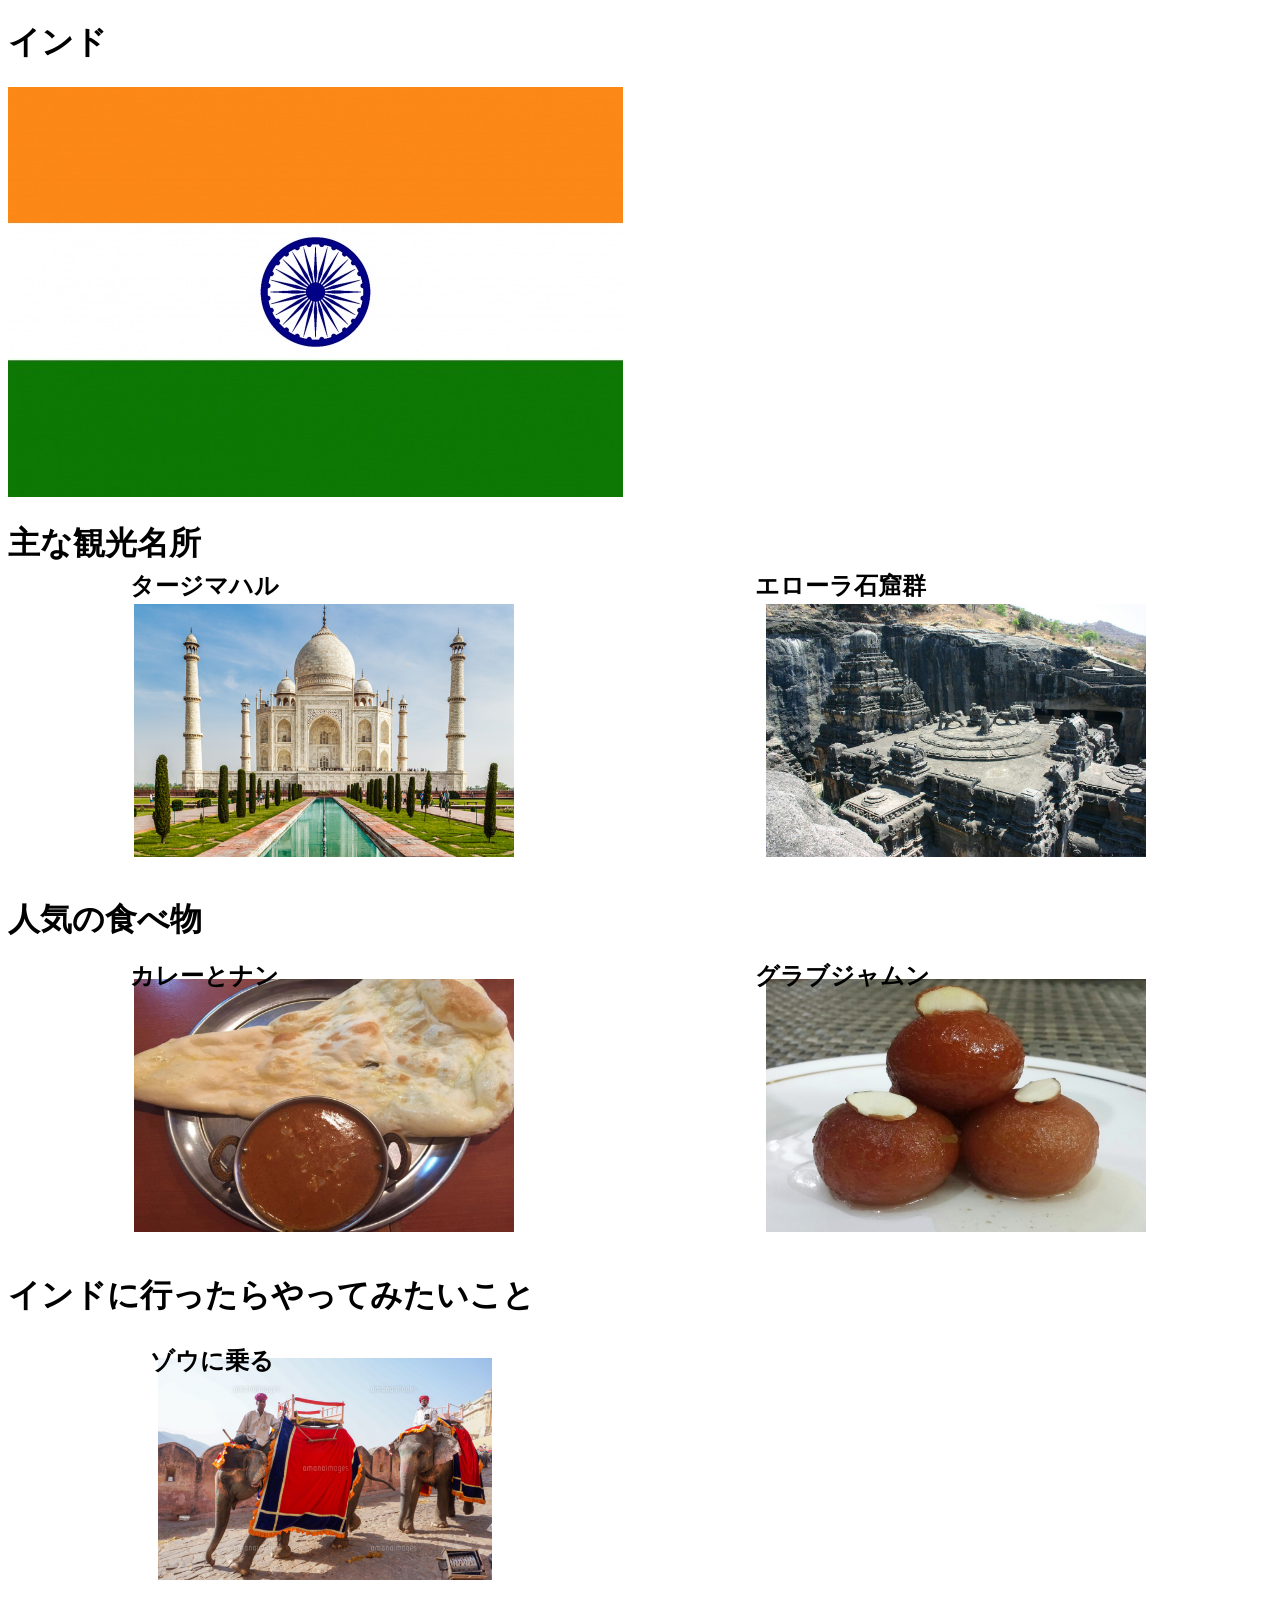
<file: contents2.html>
<!DOCTYPE html>
<html lang="ja">
    <head>
        <meta charset="UTF-8">
        <title>チームで作るwebサイト</title>
        <link rel="stylesheet" href="css/contents2.css">
    </head>
    <body>
        <h1>インド</h1>
        <img src="images/flag-of-india-india-flag.jpg">
        <h1>主な観光名所</h1>
        <h2 id="sightseiin_hedder">タージマハル</h2>
        <h2 id="sightseiin_hedder2">エローラ石窟群</h2>
        <div class="print_side">
        <p class="size_image"><img src="images/main1.jpg"></p>
        <p class="size_image"><img src="images/エローラ.jpg"></p>
        </div>
        <h1>人気の食べ物</h1>
        <h2 id="food_hedder">カレーとナン</h2>
        <h2 id="food_hedder2">グラブジャムン</h2>
        <div class="print_side">
        <p class="size_image"><img src="images/image.jpg"></p>
        <p class="size_image"><img src="images/Gulaab_Jamun_(homemade!)_bright.jpg"></p>
        </div>
        <h1>インドに行ったらやってみたいこと</h1>
        <h2 id="place_hedder">ゾウに乗る</h2>
        <div id="place_I_wanna_go">
        <p class="size_image"><img src="images/10692001514.jpg"></p></div>

    </body>
</html>
</file>
<file: css/index.css>
.sidebar{
    position : absolute;
    top : 0;
    left : 0;
    bottom: 0;
    width : 20%;
    height: 100%;
    color : #000000;
    background-color : #a9ceec;
    font-size : 28px;
    font-weight : bold;
}

.main{
    margin-left : 20%;
    font-size: 1.8em;
}

.contents {
    text-align: center;
    display: grid;
    grid-template-columns: 1fr 1fr 1fr;
    grid-template-rows: 1fr max-content;
    grid-gap: 10px;
}

.country{
    height: 300px;
}

.information{
    text-align: center;
}
#h1{
    text-align: center;
}
</file>
<file: css/content1.css>
img {
    max-width: 100%;
    max-height: 100%;
   }
.size_image{
    width: 60%;
    height: auto;
    display: block;
    margin: 0 auto;
}
.print_side{
    display:flex;
    justify-content: space-around;
}
#slide_button {
    text-align: center;
}
#centerise{
    text-align: center;
}
#centerise2{
    text-align: center;
}
#centerise3{
    text-align: center;
}
.centerise{
    text-align: center;
}
.font_size{
    font-size: 28px 
}
.sidebar{
    position : absolute;
    top : 0;
    left : 0;
    bottom: 0;
    width : 20%;
    height: 550%;
    color : #000000;
    background-color : #a9ceec;
    font-size : 28px;
    font-weight : bold;
}
.main{
    margin-left : 20%;
    font-size: 1.8em;
}
.information{
    text-align: center;
}
</file>
<file: css/content2.css>
.sidebar{
    position : absolute;
    top : 0;
    left : 0;
    bottom: 0;
    width : 20%;
    height: 550%;
    color : #000000;
    background-color : #a9ceec;
    font-size : 28px;
    font-weight : bold;
}

.main{
    margin-left : 20%;
    font-size: 1.8em;
}

#map{
    display: -webkit-flex;
    display: flex;
    -webkit-justify-content: flex-start;
    justify-content: flex-start;
    -webkit-flex-wrap: wrap;
    flex-wrap: wrap;
}

#slide_button{
    text-align: center;
}

.information{
    text-align: center;
}


#picture1{
    width: 40%;
    height: 100%;
}

#picture2{
    text-align: center;
}

#flex{
    display: -webkit-flex;
    display: flex;
    -webkit-justify-content: flex-start;
    justify-content: flex-start;
    -webkit-flex-wrap: wrap;
    flex-wrap: wrap;
}
</file>
<file: css/content3.css>
.sidebar{
    position : absolute;
    top : 0;
    left : 0;
    bottom: 0;
    width : 20%;
    height: 550%;
    color : #000000;
    background-color : #a9ceec;
    font-size : 28px;
    font-weight : bold;
}

#picture1{
    width: 40%;
    height: 100%;
}

#slide_button{
    text-align: center;
}

#slide{
    height: 400px;
    width: 600px;
}

#flex{
    display: -webkit-flex;
    display: flex;
    -webkit-justify-content: flex-start;
    justify-content: flex-start;
    -webkit-flex-wrap: wrap;
    flex-wrap: wrap;
}

#map{
    display: -webkit-flex;
    display: flex;
    -webkit-justify-content: flex-start;
    justify-content: flex-start;
    -webkit-flex-wrap: wrap;
    flex-wrap: wrap;
}


.main{
    margin-left : 20%;
    font-size: 1.8em;
}

.information{
    text-align: center;
}
.border{
    border: solid;
}
</file>
<file: css/contents2.css>
img {
    max-width: 100%;
    max-height: 100%;
   }
.size_image{
    width: 30%;
    height: auto;
}

.print_side{
    display:flex;
    justify-content: space-around;
}
#sightseiin_hedder{
    position:absolute ; left:130px ; top:550px ; 
}
#sightseiin_hedder2{
    position:absolute ; left:755px ; top:550px ; 
}
#food_hedder{
    position:absolute ; left:130px ; top:940px ; 
}
#food_hedder2{
    position:absolute ; left:755px ; top:940px ; 
}
#place_hedder{
    position:absolute ; left:150px ; top:1325px ; 
}
#place_I_wanna_go{
    margin-left: 150px;
    margin-top: 40px;
}
</file>
